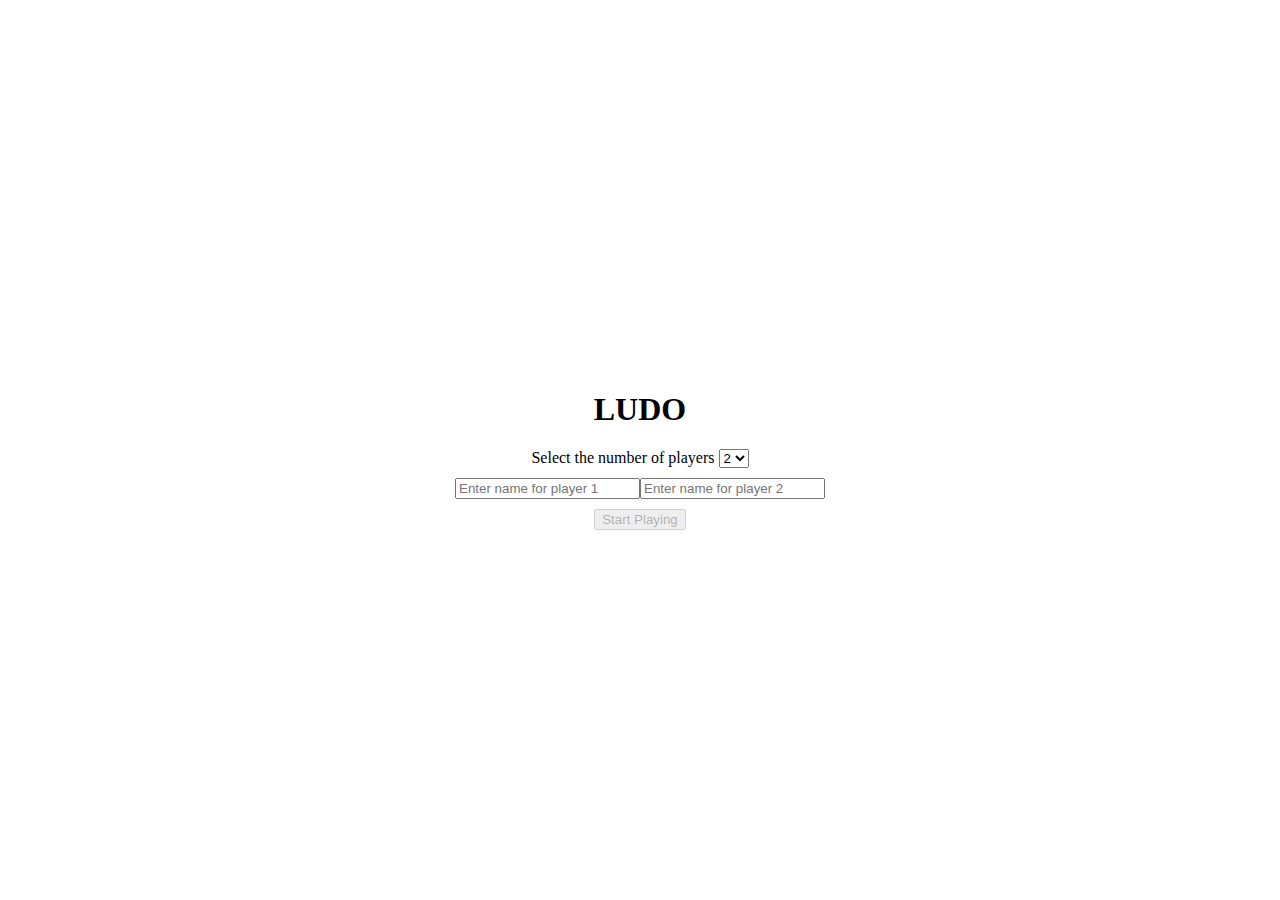
<file: index.html>
<!DOCTYPE html>
<html>
    <head>
        <meta charset="utf-8">
        <title>LUDO</title>
        <meta name="description" content="Game Of LUDO">
        <meta name="viewport" content="width=device-width, initial-scale=1">
        <link rel="stylesheet" href="style.css">
    </head>
    <body>
    <div class="container">
        <h1>LUDO</h1>
        
        <div class="numPlayers">
            <label for="dropdown">Select the number of players</label>
            <select id="dropdown">
                <option value="2players">2</option>
                <option value="3players">3</option>
                <option value="4players">4</option>
            </select>
        </div>
        <div id="playerNames">
            <!-- Player names will be added dynamically here -->
        </div>
    
        <div>
            <button id="startButton" disabled>Start Playing</button>
        </div>
    </div>
        <!--<p id="Players">Number of players = 2</p>
        <a href="Gameboard.html">Start Playing</a>-->
        <script>
            const dd = document.getElementById("dropdown");
            const playerNamesDiv = document.getElementById("playerNames");
            const startButton = document.getElementById("startButton");
            
            // Set the initial number of players to 2
            localStorage.setItem('numPlayers', 2);
            
            // Function to update the player names input fields
            function updatePlayerNames(numPlayers) {
                playerNamesDiv.innerHTML = ""; // Clear the div
                
                for (let i = 0; i < numPlayers; i++) {
                    const input = document.createElement("input");
                    input.type = "text";
                    input.placeholder = `Enter name for player ${i+1}`;
                    input.addEventListener("input", function() {
                        // Store the player names in local storage
                        const playerNames = [];
                        const inputs = playerNamesDiv.getElementsByTagName("input");
                        for (let i = 0; i < inputs.length; i++) {
                            playerNames.push(inputs[i].value);
                        }
                        localStorage.setItem('playerNames', JSON.stringify(playerNames));
                        
                        // Enable the start button if all player names are entered
                        if (playerNames.every(name => name.trim() !== "")) {
                            startButton.disabled = false;
                        } else {
                            startButton.disabled = true;
                        }
                    });
                    playerNamesDiv.appendChild(input);
                }
            }
            
            // Update the player names input fields when the number of players is changed
            dd.addEventListener("change", function(){
                const numPlayers = parseInt(dd.options[dd.selectedIndex].text);
                localStorage.setItem('numPlayers', numPlayers);
                updatePlayerNames(numPlayers);
            });
            
            // Initialize the player names input fields with 2 players
            updatePlayerNames(2);
            
            // Start the game when the start button is clicked
            startButton.addEventListener("click", function() {
                window.location.href = "Gameboard.html";
            });

            /*const dd = document.getElementById("dropdown")
            localStorage.setItem('numPlayers', 2)
            dd.addEventListener("change", function(){
                let NumPlayers = dd.options[dd.selectedIndex].text;
                let np = document.getElementById("Players")
                np.innerHTML = "Number of players = " + NumPlayers;
                localStorage.setItem('numPlayers', parseInt(NumPlayers)) 
            })*/

        </script> 
    </body>
</html>
</file>
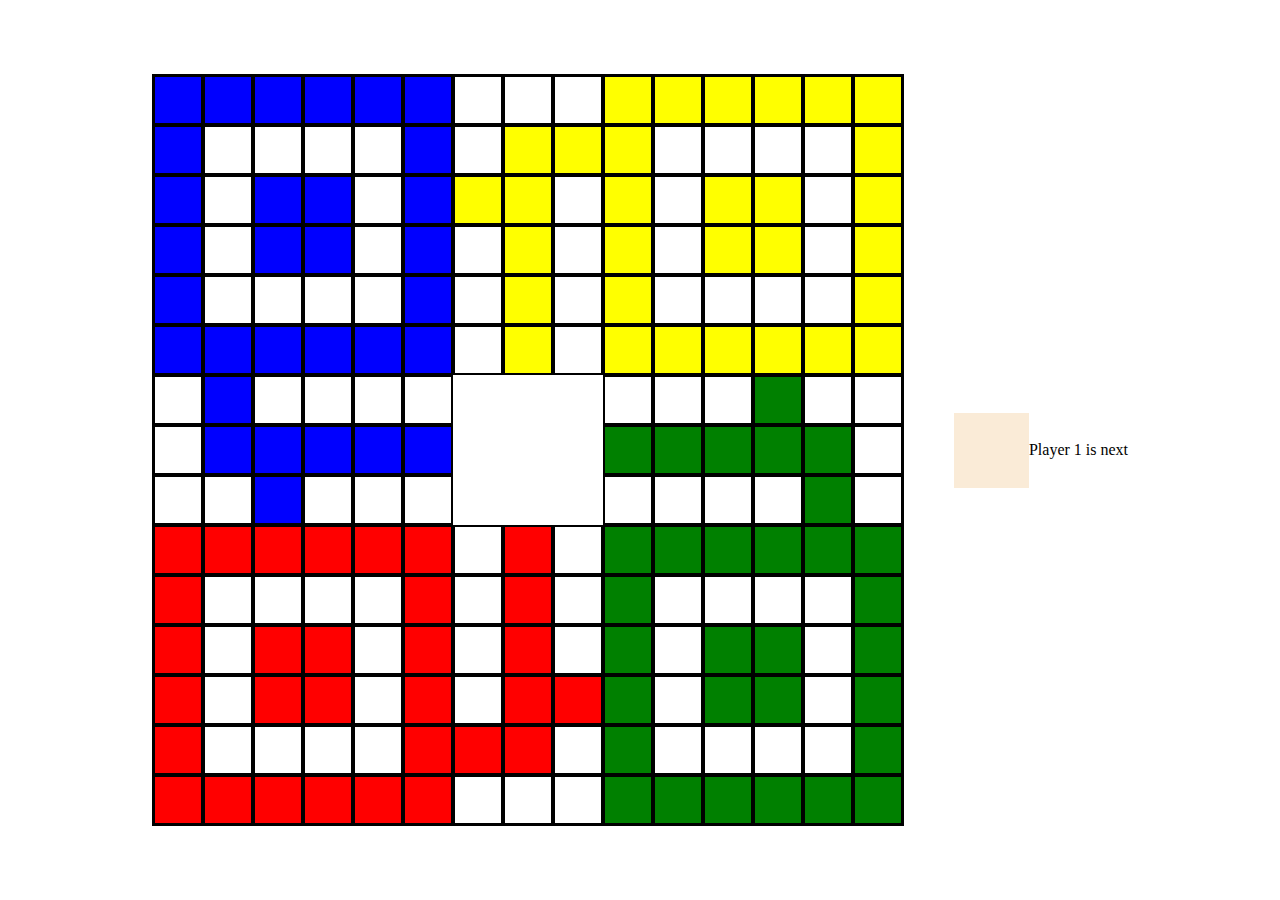
<file: Gameboard.html>
<!DOCTYPE html>
<html>
    <head>
        <link rel="stylesheet" href="style.css">

    </head>
    <body>

    <div class="container">
        <div id="gameboard">
            <div id="PlayersOnGameboard"></div>
        </div> 
    </div>
        <div id="dice" class="square"><p id="diceNumber"></p></div>     
        <div id="turn"> Player 1 is next </div>
        <script src="script.js" ></script>   
    </body>
</html>
</file>
<file: style.css>
body {
    margin: 0px;
    padding: 0px;
    display: flex;
    align-items: center;
    justify-content: center;
    height: 100vh;
}

.container
{
  text-align: center;
  display: flex;
  flex-direction: column;  
}
.numPlayers,
#playerNames
{
margin-bottom: 10px;
}

#gameboard {
  width: 750px;
  height: 750px;
  background-color: black;
  display: flex;
  flex-wrap: wrap;
  border: solid 1px black;
  position: relative; /* Added relative positioning */
}

#PlayersOnGameboard {
  position: absolute;
  top: 0;
  right: -400px; /* Adjust the offset to your preference */
  width: 400px;
  padding: 10px;
  box-sizing: border-box;
}


.square{
    width: 50px;
    height: 50px;
    background-color: white;
    border: solid 2px black;
    box-sizing: border-box;
    display: flex;
    justify-content: center;
    align-items: center;
}

.circle{
  border:solid 2px black;
  width: 40px;
  height: 40px;
  border-radius: 50%;
}

#dice{
  width: 75px;
  height: 75px;
  background-color: antiquewhite;
  border: black;
  margin-left: 50px;
  display: flex;
  justify-content: center;
}

#diceNumber{
  align-self: center;
  font-size: x-large;
}


.triangle {
    position: absolute;
    width: 0;
    height: 0;
    border-style: solid;
  }
  
  .top-left {
    top: 0;
    left: 0;
    border-width: 0 50px 50px 0;
    border-color: transparent #f00 transparent transparent;
  }
  
  .top-right {
    top: 0;
    right: 0;
    border-width: 0 0 50px 50px;
    border-color: transparent transparent transparent #0f0;
  }
  
  .bottom-left {
    bottom: 0;
    left: 0;
    border-width: 50px 50px 0 0;
    border-color: #00f transparent transparent transparent;
  }
  
  .bottom-right {
    bottom: 0;
    right: 0;
    border-width: 50px 0 0 50px;
    border-color: transparent transparent #ff0 transparent;
  }
</file>
